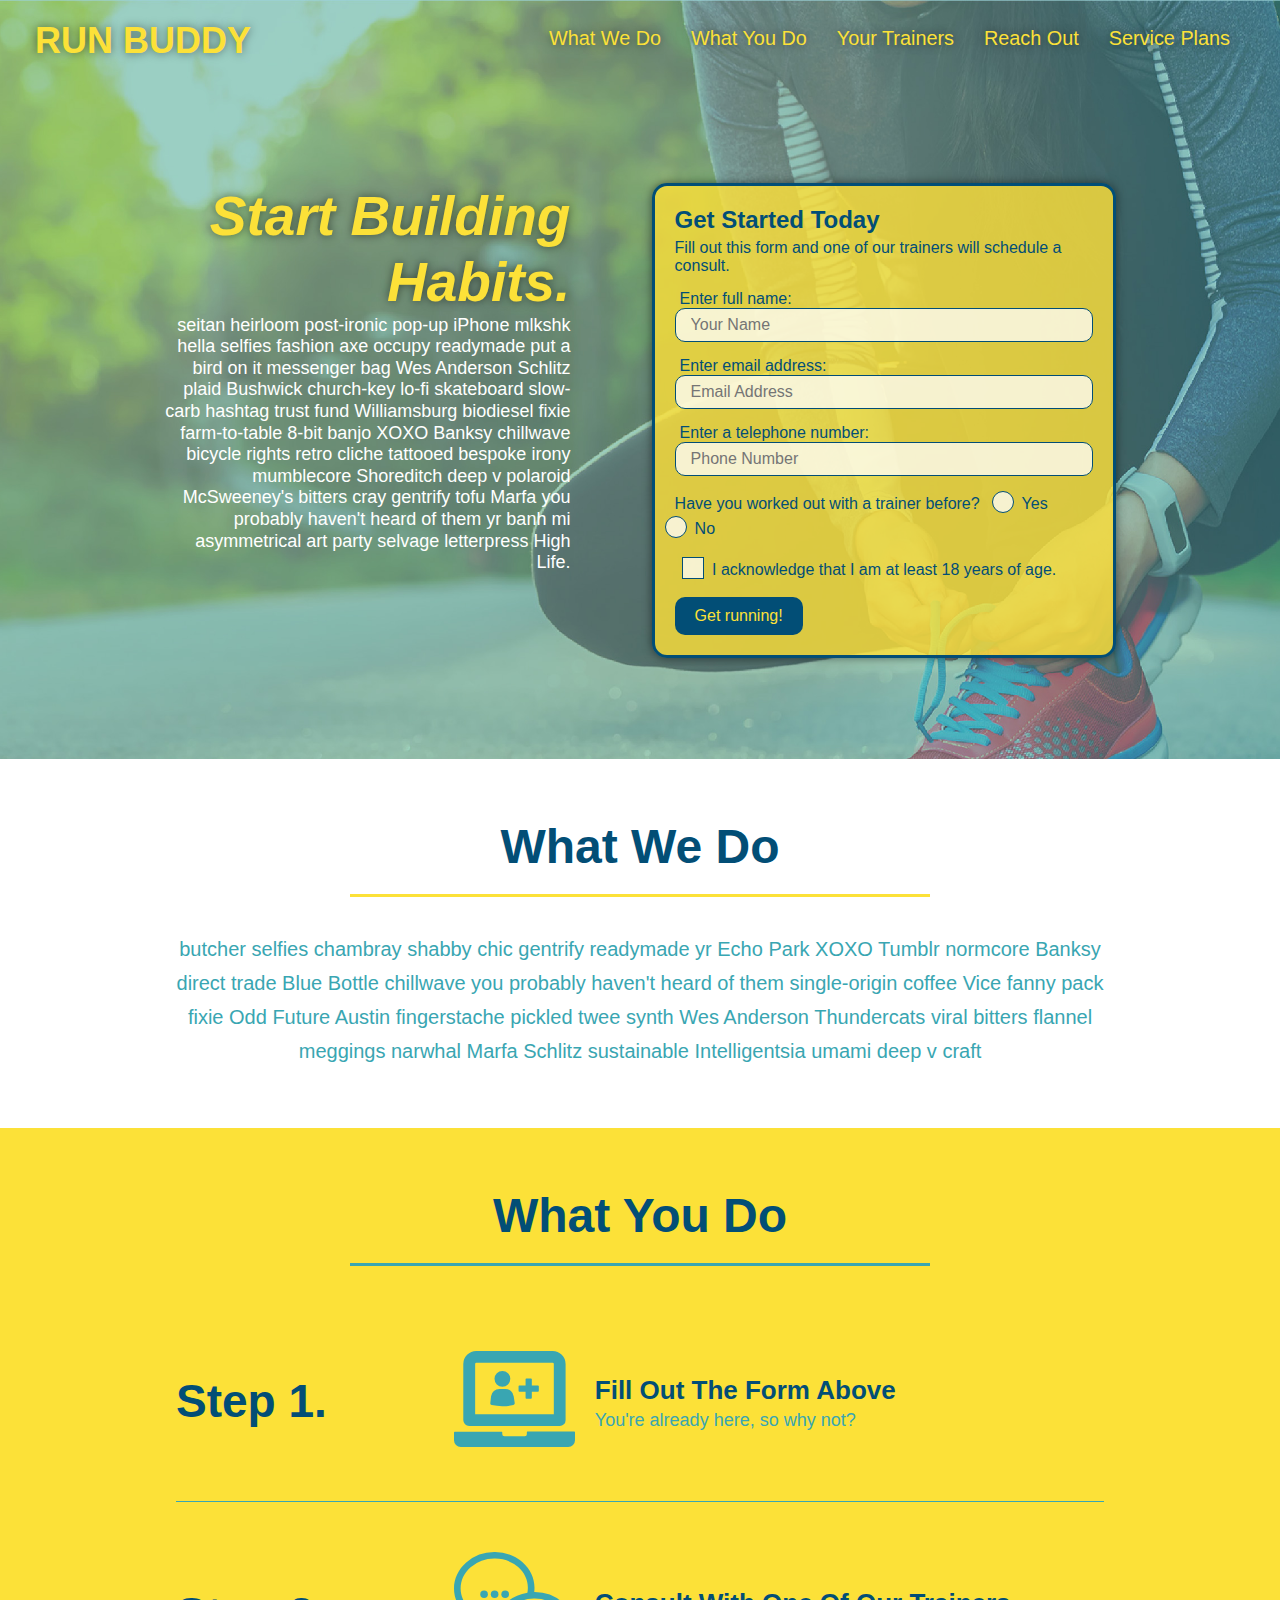
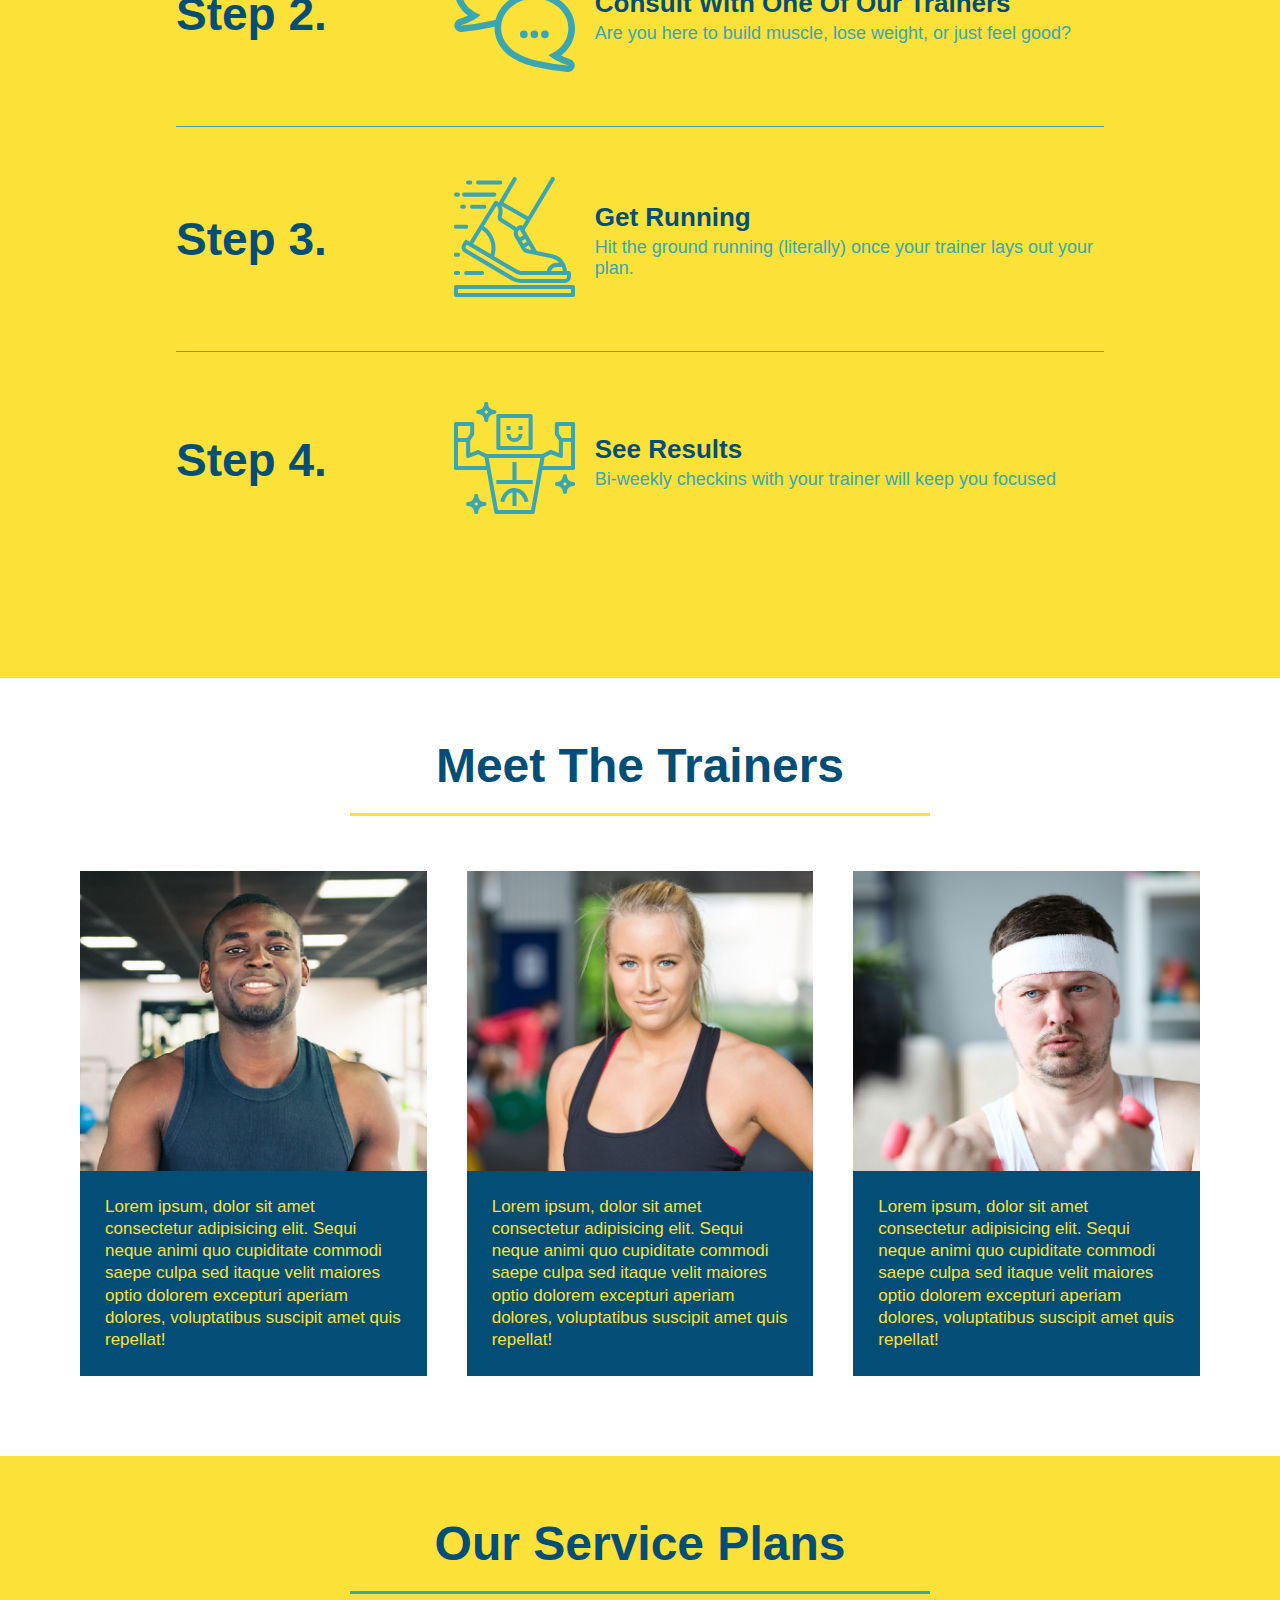
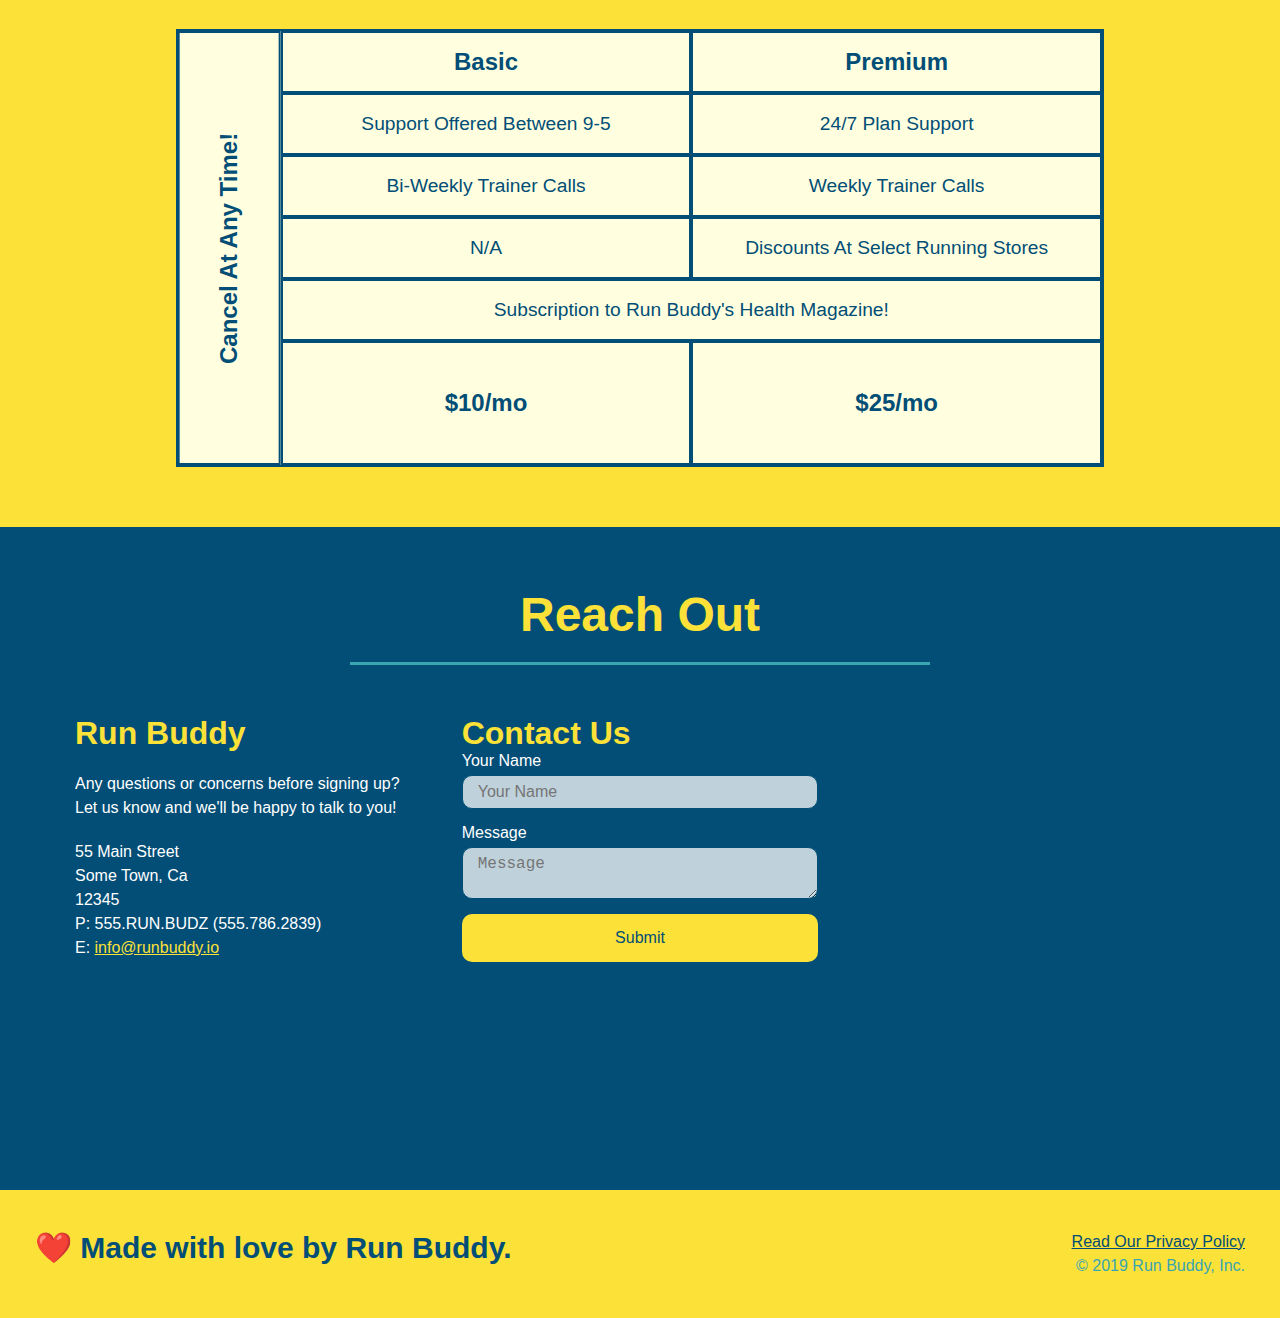
<file: index.html>
<!DOCTYPE html>
<html lang="en">
  <head>
    <meta charset="UTF-8" />
    <meta name="viewport" content="width=device-width, initial-scale=1.0" />
    <link rel="stylesheet" href="./assets/css/style.css">
    <title>Run Buddy</title>
  </head>
  <body>
    <!-- navigation tags - block level element -->
    <header>
      <h1>
        <a href="/">RUN BUDDY</a>
      </h1>
      <nav>
        <ul>
          <li>
            <a href="#what-we-do">What We Do</a>
          </li>
          <li>
            <a href="#what-you-do">What You Do</a>
          </li>
          <li>
            <a href="#your-trainers">Your Trainers</a>
          </li>
          <li>
            <a href="#reach-out">Reach Out</a>
          </li>
          <li>
            <a href="#service-plans">Service Plans</a>
          </li>
        </ul>
      </nav>
    </header>
    <!-- end navigation -->

    <!-- hero/jumbotron -->
    <section class="hero">
      <div class="hero-cta">
        <h2>Start Building Habits.</h2>
        <p>
          seitan heirloom post-ironic pop-up iPhone mlkshk hella selfies fashion axe occupy readymade put a bird on it
          messenger bag Wes Anderson Schlitz plaid Bushwick church-key lo-fi skateboard slow-carb hashtag trust fund
          Williamsburg biodiesel fixie farm-to-table 8-bit banjo XOXO Banksy chillwave bicycle rights retro cliche
          tattooed bespoke irony mumblecore Shoreditch deep v polaroid McSweeney's bitters cray gentrify tofu Marfa you
          probably haven't heard of them yr banh mi asymmetrical art party selvage letterpress High Life.
        </p>
      </div>

      <div class="hero-form">
        <h3>Get Started Today</h3>
        <p>Fill out this form and one of our trainers will schedule a consult.</p>
        <form>
          <label for="name">Enter full name:</label>
          <input type="text" placeholder="Your Name" id="name" name="name" class="form-input" />
          <label for="email">Enter email address:</label>
          <input type="email" placeholder="Email Address" id="email" name="email" class="form-input" />
          <label for="phone">Enter a telephone number:</label>
          <input type="tel" placeholder="Phone Number" name="phone" id="phone" class="form-input" />
          <p>
            Have you worked out with a trainer before?
            <span class="radio-wrapper">
              <input type="radio" name="trainer-confirm" id="trainer-yes" />
              <label for="trainer-yes">Yes</label>
            </span>
            <span class="radio-wrapper">
              <input type="radio" name="trainer-confirm" id="trainer-no" />
              <label for="trainer-no">No</label>
            </span>
          </p>
          <p>
            <span class="checkbox-wrapper">
              <input type="checkbox" name="checkpoint1" id="checkbox" />
              <label for="checkbox">I acknowledge that I am at least 18 years of age.</label>
            </span>
          </p>
          <button type="submit">
            Get running!
          </button>
        </form>
      </div>
    </section>
    <!-- end header -->

    <!-- "what we do" start - <section> -->
    <section id="what-we-do" class="intro">
      <div class="flex-row">
        <h2 class="section-title primary-border">
          What We Do
        </h2>
      </div>
      <div class="flex-row">
        <p>
          butcher selfies chambray shabby chic gentrify readymade yr Echo Park XOXO Tumblr normcore Banksy direct trade  Blue Bottle chillwave you probably haven't heard of them single-origin coffee Vice fanny pack fixie Odd Future Austin fingerstache pickled twee synth Wes Anderson Thundercats viral bitters flannel meggings narwhal Marfa Schlitz sustainable Intelligentsia umami deep v craft
        </p>
      </div>
    </section>
    <!-- end "what we do" -->

    <!-- "what you do" start -->
    <section id="what-you-do" class="steps">
      <div class="flex-row">
        <h2 class="section-title secondary-border">
          What You Do
        </h2> 
      </div>
      <div class="step">
        <h3>Step 1.</h3>
        <div class="step-info">
          <div class="step-img">
            <img src="./assets/images/step-1.svg" alt="" />
          </div>
          <div class="step-text">
            <h4>Fill Out The Form Above</h4>
            <p>You're already here, so why not?</p>
          </div>
        </div>
      </div>
      <div class="step">
        <h3>Step 2.</h3>
        <div class="step-info">
          <div class="step-img">
            <img src="./assets/images/step-2.svg" alt="" />
          </div>
          <div class="step-text">
            <h4>Consult With One Of Our Trainers</h4>
            <p>Are you here to build muscle, lose weight, or just feel good?</p>
          </div>
        </div>
      </div>
      <div class="step">
        <h3>Step 3.</h3>
        <div class="step-info">
          <div class="step-img">
            <img src="./assets/images/step-3.svg" alt="" />
          </div>
          <div class="step-text">
            <h4>Get Running</h4>
            <p>Hit the ground running (literally) once your trainer lays out your plan.</p>
          </div>
        </div>
      </div>
      <div class="step">
        <h3>Step 4.</h3>
        <div class="step-info">
          <div class="step-img">
            <img src="./assets/images/step-4.svg" alt="" />
          </div>
          <div class="step-text">
            <h4>See Results</h4>
            <p>Bi-weekly checkins with your trainer will keep you focused</p>
          </div>
        </div>
      </div>
    </section>
    <!-- "what you do" end -->

    <!-- "meet the trainers" start -->
    <section id="your-trainers">
      <div class="flex-row">
        <h2 class="section-title primary-border">
          Meet The Trainers
        </h2>
      </div>

      <div class="trainers">
        <article class="trainer">
          <div class="trainer-img trainer-1">
            <div>
              <h3>Arron Stephens</h3>
              <h4>Speed / Strength</h4>
            </div>
          </div>
          <div class="trainer-bio">
            <h3>Arron Stephens</h3>
            <h4>Speed / Strength</h4>
            <p>
              Lorem ipsum, dolor sit amet consectetur adipisicing elit. Sequi neque animi quo cupiditate commodi saepe culpa sed itaque velit maiores optio dolorem excepturi aperiam dolores, voluptatibus suscipit amet quis repellat!
            </p>
          </div>
        </article>

        <article class="trainer">
          <div class="trainer-img trainer-2">
            <div>
              <h3>Joanna Gill</h3>
              <h4>Endurance</h4>
            </div>
          </div>
          <div class="trainer-bio">
            <h3>Joanna Gill</h3>
            <h4>Endurance</h4>
            <p>
              Lorem ipsum, dolor sit amet consectetur adipisicing elit. Sequi neque animi quo cupiditate commodi saepe culpa sed itaque velit maiores optio dolorem excepturi aperiam dolores, voluptatibus suscipit amet quis repellat!
            </p>
          </div>
        </article>

        <article class="trainer">
          <div class="trainer-img trainer-3">
            <div>
              <h3>Harry "The Headband" Smith</h3>
              <h4>Strength</h4>
            </div>
          </div>
          <div class="trainer-bio">
            <h3>Harry "The Headband" Smith</h3>
            <h4>Strength</h4>
            <p>
              Lorem ipsum, dolor sit amet consectetur adipisicing elit. Sequi neque animi quo cupiditate commodi saepe culpa sed itaque velit maiores optio dolorem excepturi aperiam dolores, voluptatibus suscipit amet quis repellat!
            </p>
          </div>
        </article>
      </div>
    </section>
    <!-- "meet the trainers" end -->

    <!-- service plans start -->
    <section id="service-plans" class="services">
      <h2 class="section-title secondary-border">
        Our Service Plans
      </h2>

      <div class="service-grid-wrapper">
        <div class="service-grid-container">
          <!-- Headers -->
          <div class="service-grid-item grid-head basic">
            Basic
          </div>
          <div class="service-grid-item grid-head premium">
            Premium
          </div>
          <!-- Body -->
          <div class="service-grid-item basic">
            Support Offered Between 9-5
          </div>

          <div class="service-grid-item premium">
            24/7 Plan Support
          </div>

          <div class="service-grid-item basic">
            Bi-Weekly Trainer Calls
          </div>

          <div class="service-grid-item premium">
            Weekly Trainer Calls
          </div>

          <div class="service-grid-item basic">
            N/A
          </div>

          <div class="service-grid-item premium">
            Discounts At Select Running Stores
          </div>

          <div class="service-grid-item both">
            Subscription to Run Buddy's Health Magazine!
          </div>

          <div class="service-grid-item grid-price basic">
            $10/mo
          </div>

          <div class="service-grid-item grid-price premium">
            $25/mo
          </div>

          <div class="service-grid-item cancel">
            Cancel At Any Time!
          </div>
        </div> <!-- div service-grid-container -->
      </div> <!-- div service-grid-wrapper -->
    </section>
    <!-- service plans end -->

    <!-- "reach out" start -->
    <section id="reach-out" class="contact">
      <div class="flex-row">
        <h2 class="section-title secondary-border">
          Reach Out
        </h2>
      </div>

      <div class="contact-info">
        <div>
          <h3>Run Buddy</h3>
          <p>
            Any questions or concerns before signing up? 
            <br/>
            Let us know and we'll be happy to talk to you!
          </p>

          <address>
            55 Main Street <br/>
            Some Town, Ca <br/>
            12345<br/>
            P: 555.RUN.BUDZ (555.786.2839)<br/>
            E: <a href="mailto:info@runbuddy.io">info@runbuddy.io</a>
          </address>
          
        </div>

        <div class="contact-form">
          <h3>Contact Us</h3>
          <form>
            <label for="contact-name">Your Name</label>
            <input type="text" id="contact-name" placeholder="Your Name" />
        
            <label for="contact-message">Message</label>
            <textarea id="contact-message" placeholder="Message"></textarea>
        
            <button type="submit">Submit</button>
          </form>
        </div>
        
        <iframe
          src="https://www.google.com/maps/embed?pb=!1m14!1m12!1m3!1d12182.30520634488!2d-74.0652613!3d40.2407219!2m3!1f0!2f0!3f0!3m2!1i1024!2i768!4f13.1!5e0!3m2!1sen!2sus!4v1561060983193!5m2!1sen!2sus"
          frameborder="0" style="border:0" allowfullscreen>
        </iframe>
      </div>
    </section>
    <!-- "reach out" end -->

    <!-- footer -->
    <footer>
      <h2>❤️ Made with love by Run Buddy.</h2>
      <div>
        <a href="./privacy-policy.html">Read Our Privacy Policy</a><br/>
        &copy; 2019 Run Buddy, Inc.
      </div>
    </footer>
    <!-- footer end -->
  </body>
</html>
</file>
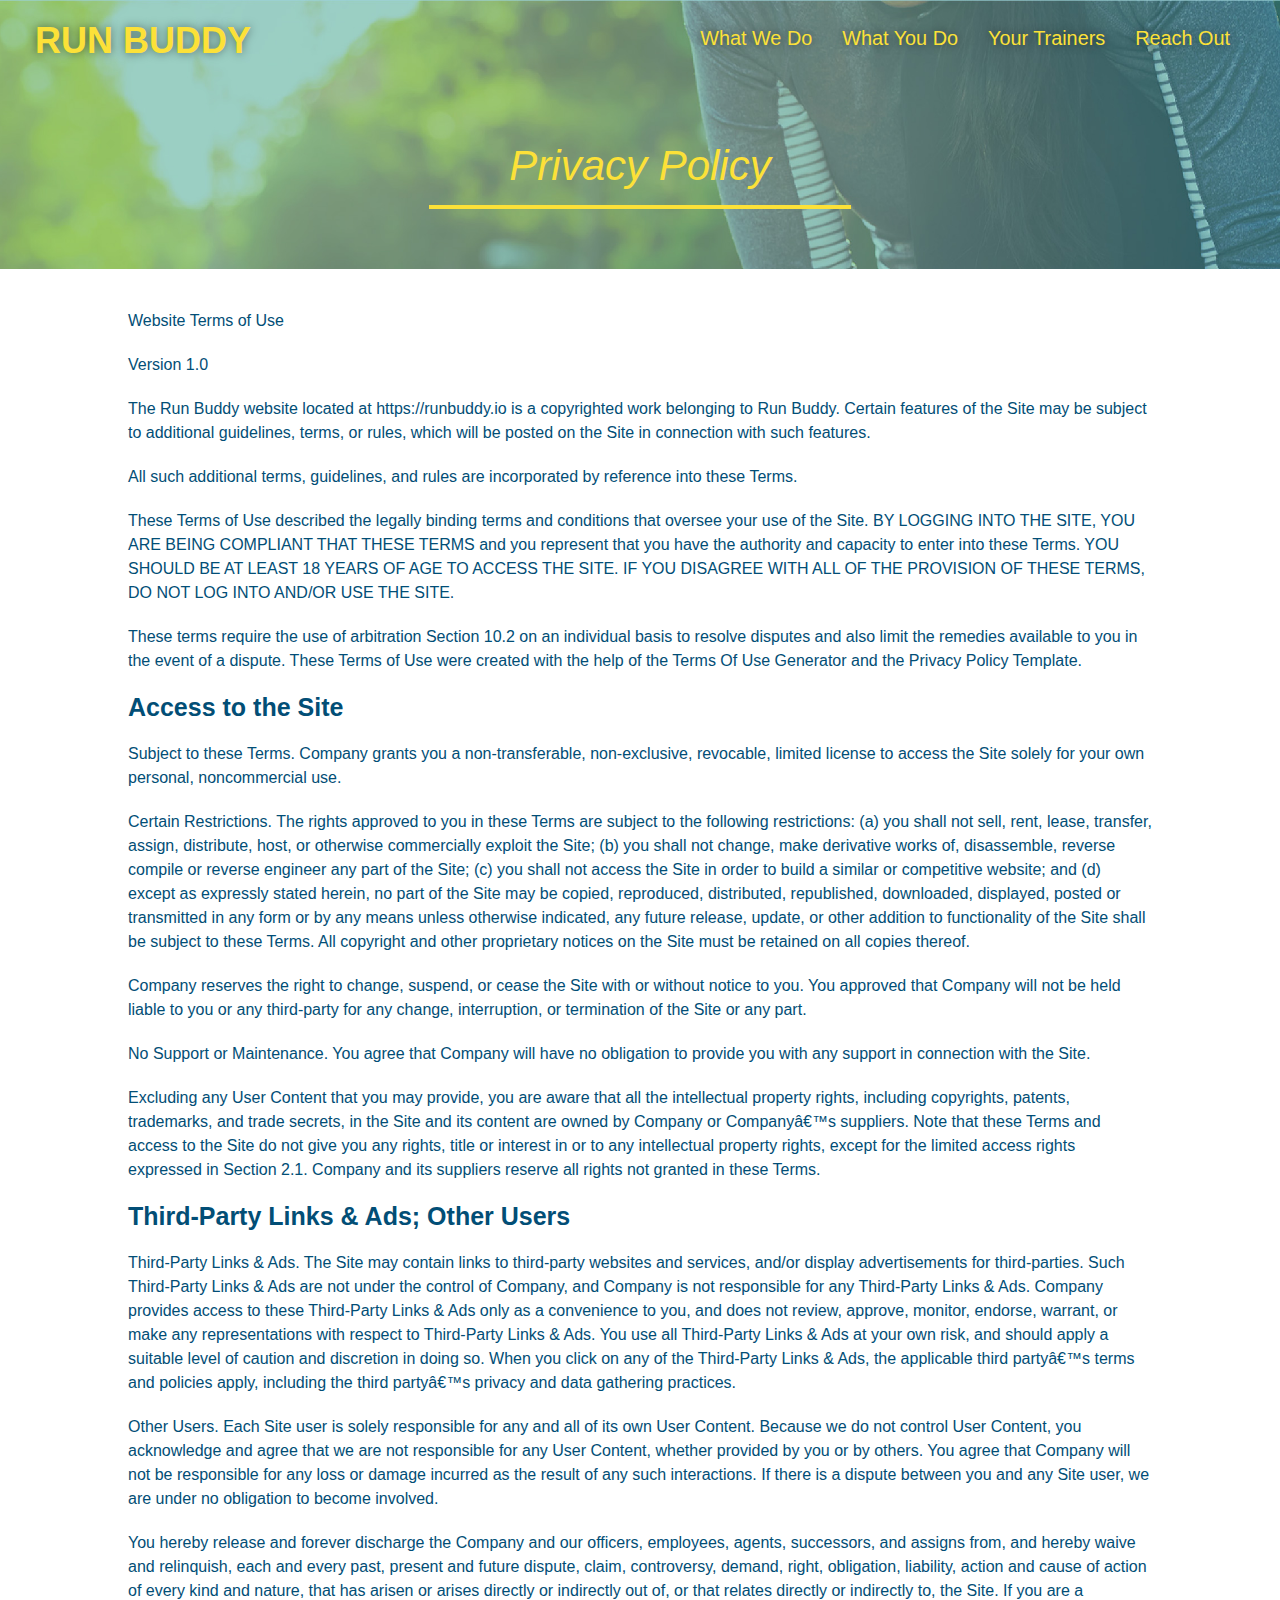
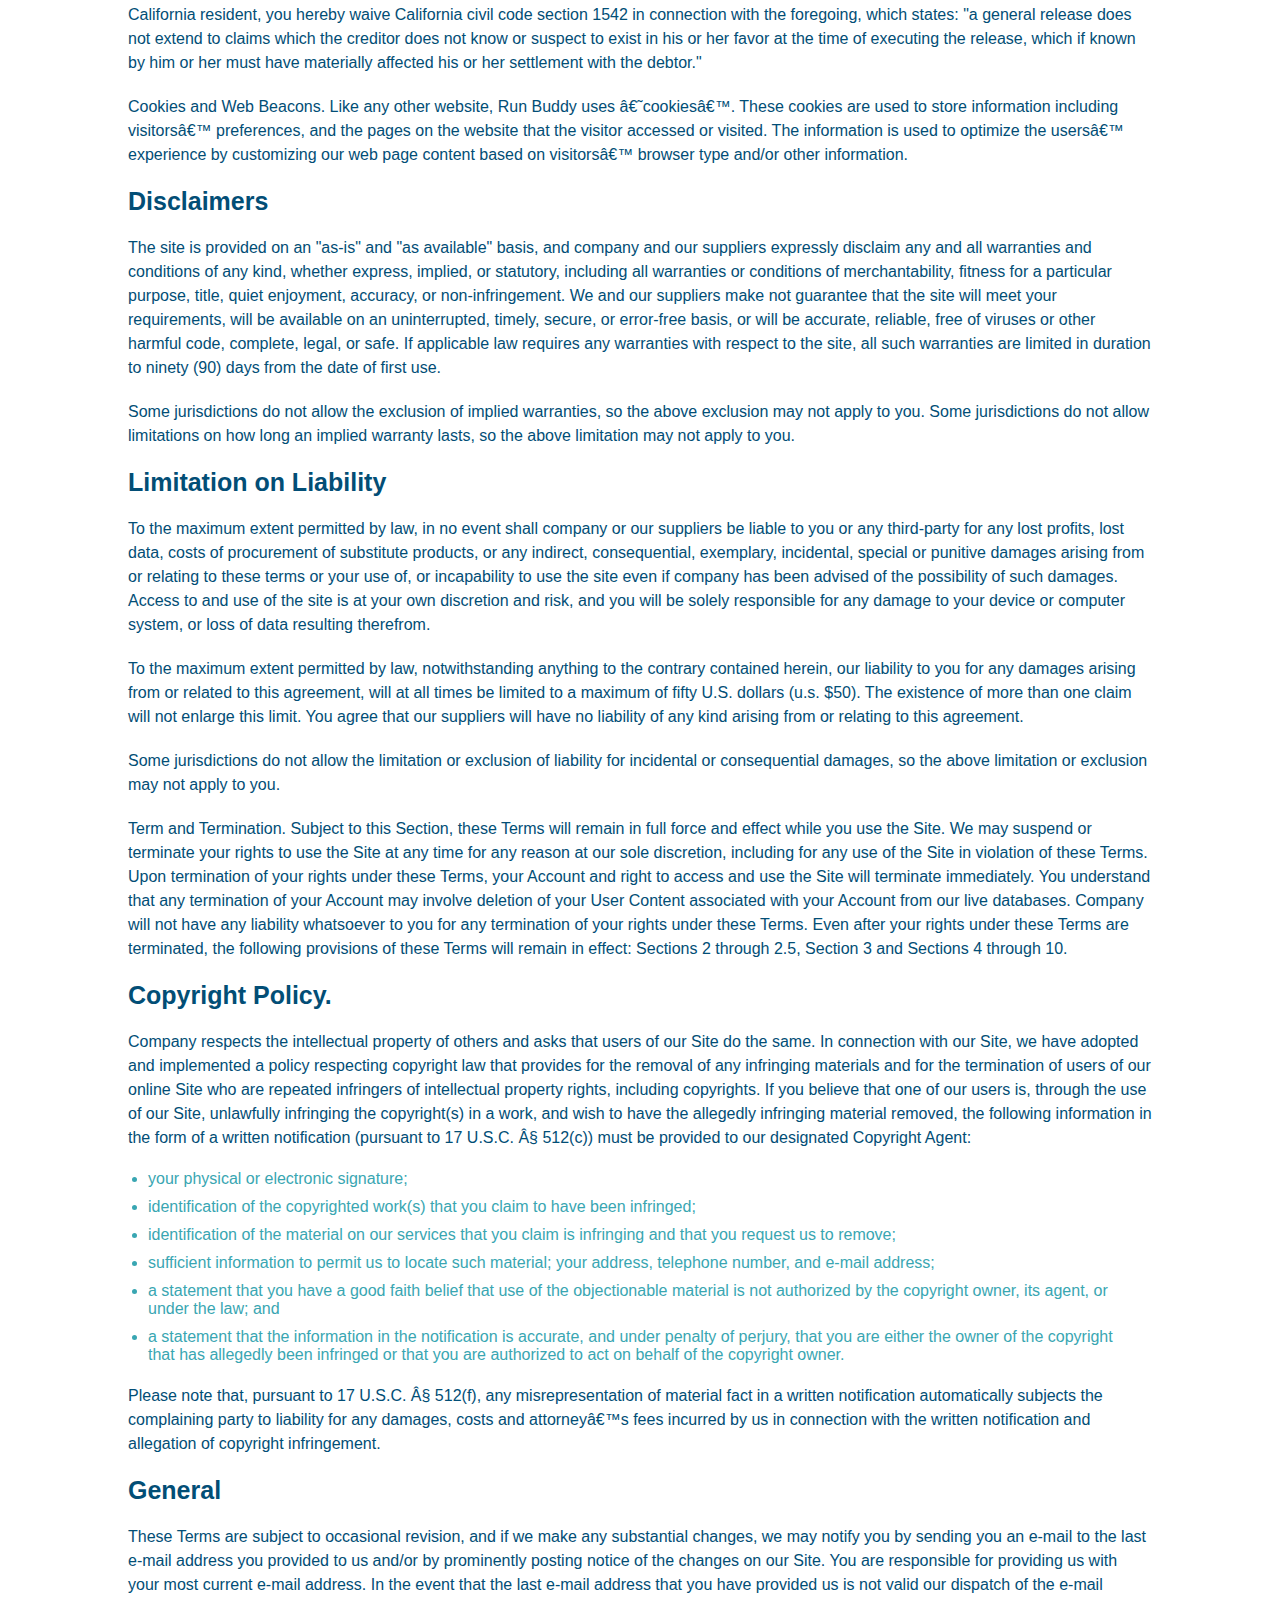
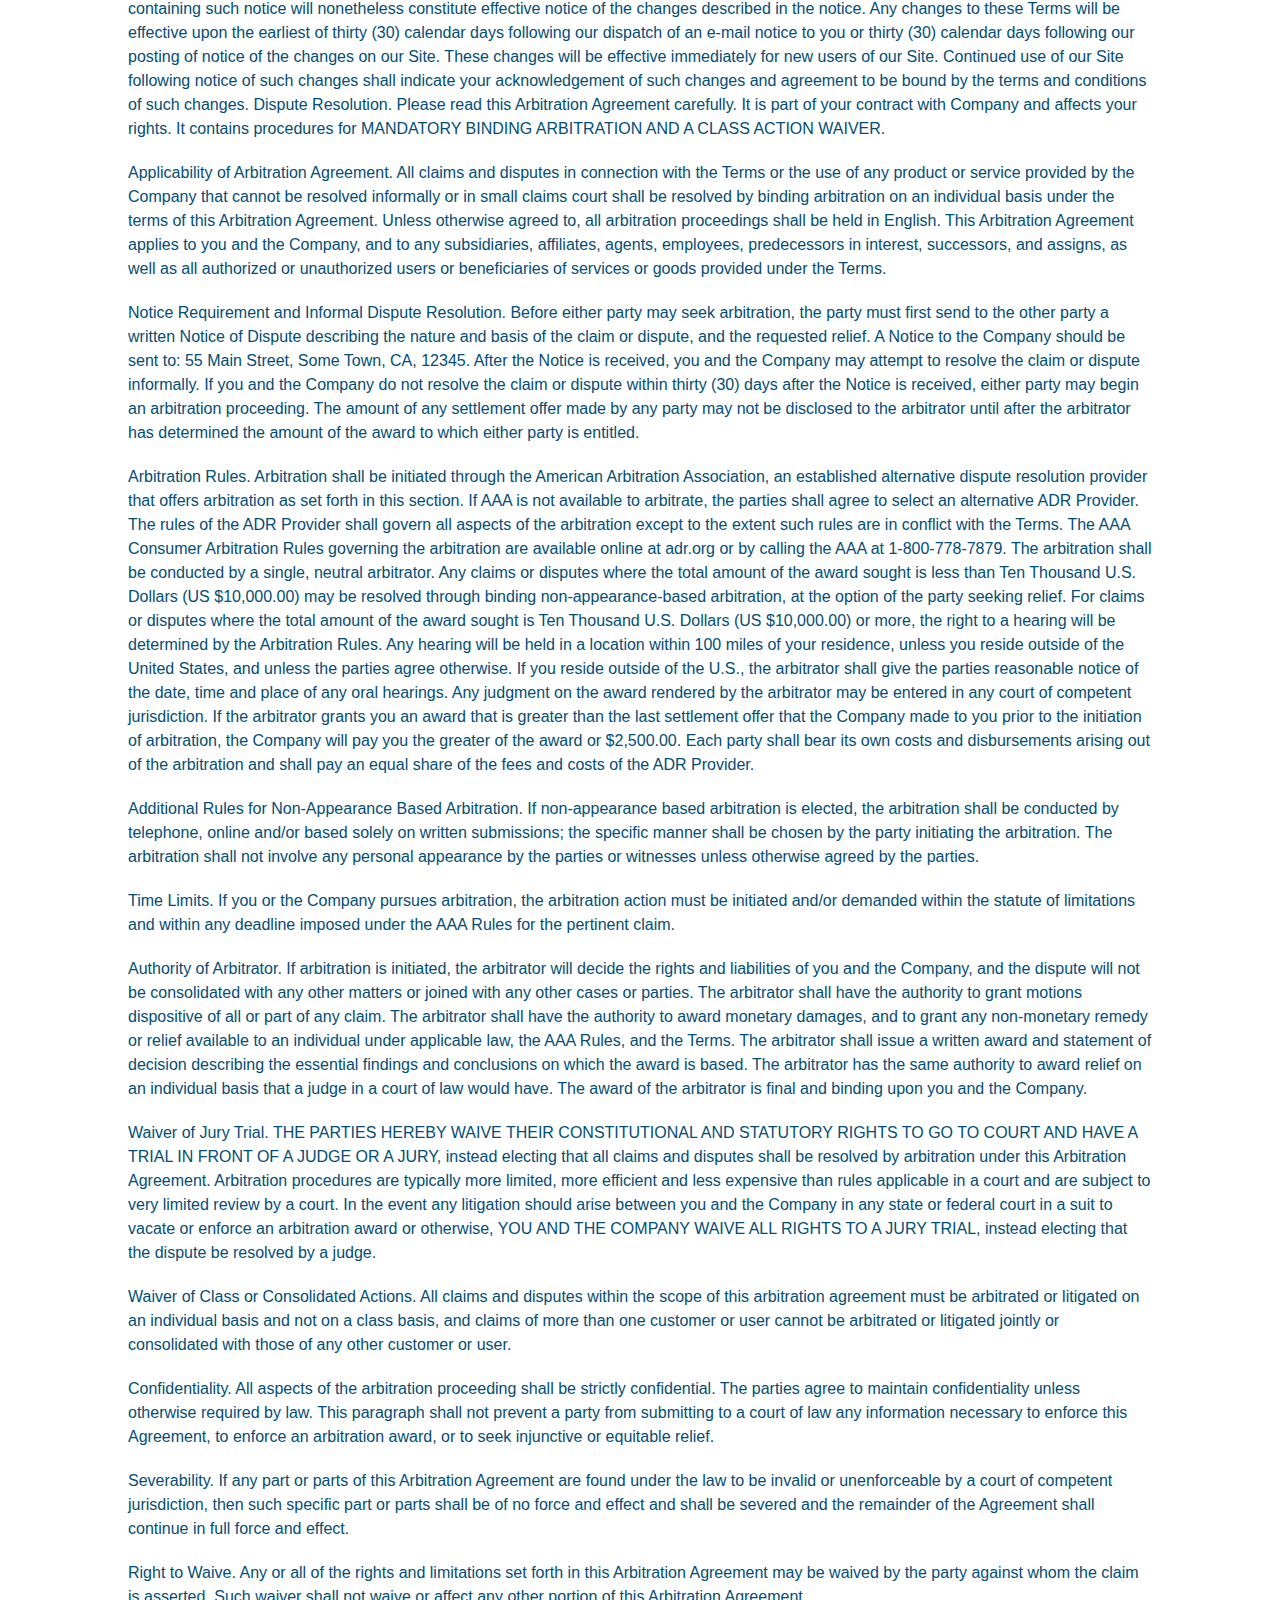
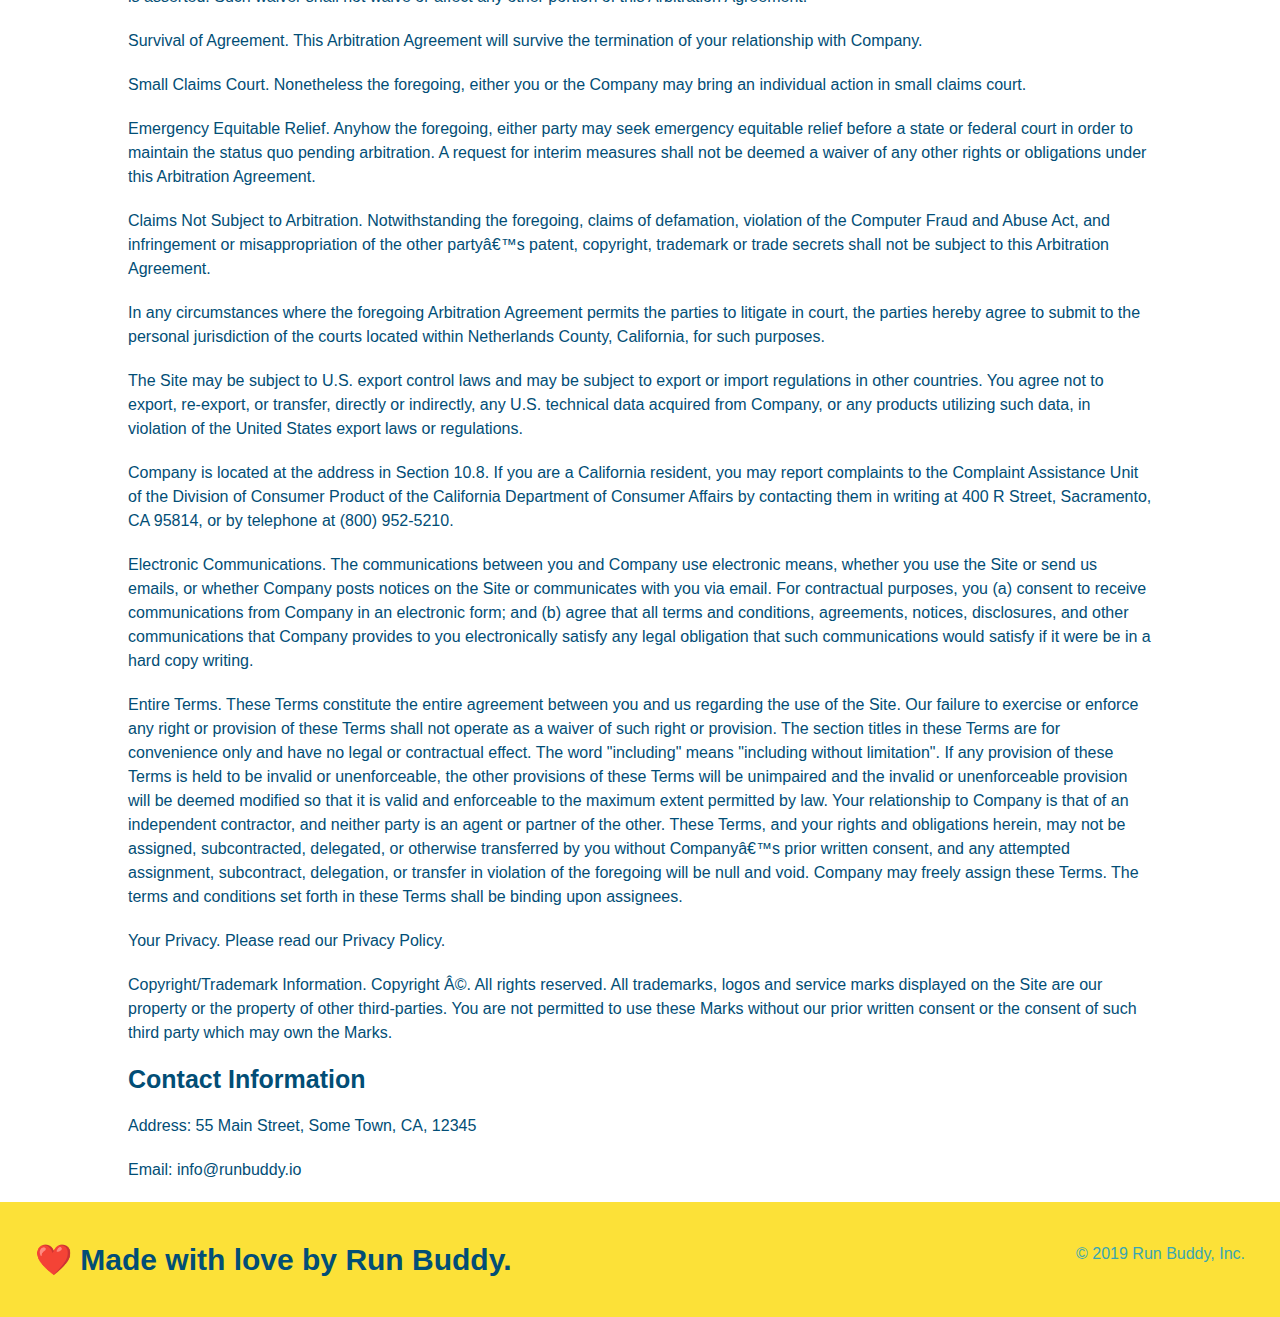
<file: privacy-policy.html>
<!DOCTYPE html>
<html lang="en">
    
<head>
        <meta charset="UTF-8" />
        <title>Privacy Policy - Run Buddy</title>
        <link rel="stylesheet" href="./assets/css/secondary-styles.css" />
        <link rel="stylesheet" href="./assets/css/style.css" />
    
    </head>
    
    <body>
    <header>
        <h1>
      <a href="/">
        RUN BUDDY
      </a>
    </h1>
    <nav>
      <!-- Unordered list element -->
      <ul>
        <!-- List item element-->
        <li>
          <!-- Anchor element -->
          <a href="./index.html#what-we-do">What We Do</a>
        </li>
        <li>
          <a href="./index.html##what-you-do">What You Do</a>
        </li>
        <li>
          <a href="./index.html#your-trainers">Your Trainers</a>
        </li>
        <li>
          <a href="./index.html#reach-out">Reach Out</a>
        </li>
      </ul>
    </nav>
  </header>

  <section class="hero">
    <h2 class="page-title">
        Privacy Policy
    </h2>
  </section>

  <article class="secondary-content">
    <p>
        Website Terms of Use
      </p>

      <p>
        Version 1.0
      </p>

      <p>
        The Run Buddy website located at https://runbuddy.io is a copyrighted work belonging to Run Buddy. Certain
        features of the Site may be subject to additional guidelines, terms, or rules, which will be posted on the Site
        in connection with such features.
      </p>

      <p>
        All such additional terms, guidelines, and rules are incorporated by reference into these Terms.
      </p>

      <p>
        These Terms of Use described the legally binding terms and conditions that oversee your use of the Site. BY
        LOGGING INTO THE SITE, YOU ARE BEING COMPLIANT THAT THESE TERMS and you represent that you have the authority
        and capacity to enter into these Terms. YOU SHOULD BE AT LEAST 18 YEARS OF AGE TO ACCESS THE SITE. IF YOU
        DISAGREE WITH ALL OF THE PROVISION OF THESE TERMS, DO NOT LOG INTO AND/OR USE THE SITE.
      </p>

      <p>
        These terms require the use of arbitration Section 10.2 on an individual basis to resolve disputes and also
        limit the remedies available to you in the event of a dispute. These Terms of Use were created with the help of
        the Terms Of Use Generator and the Privacy Policy Template.
      </p>

      <h3>
        Access to the Site
      </h3>

      <p>
        Subject to these Terms. Company grants you a non-transferable, non-exclusive, revocable, limited license to
        access the Site solely for your own personal, noncommercial use.
      </p>

      <p>
        Certain Restrictions. The rights approved to you in these Terms are subject to the following restrictions: (a)
        you shall not sell, rent, lease, transfer, assign, distribute, host, or otherwise commercially exploit the Site;
        (b) you shall not change, make derivative works of, disassemble, reverse compile or reverse engineer any part of
        the Site; (c) you shall not access the Site in order to build a similar or competitive website; and (d) except
        as expressly stated herein, no part of the Site may be copied, reproduced, distributed, republished, downloaded,
        displayed, posted or transmitted in any form or by any means unless otherwise indicated, any future release,
        update, or other addition to functionality of the Site shall be subject to these Terms. All copyright and other
        proprietary notices on the Site must be retained on all copies thereof.
      </p>

      <p>
        Company reserves the right to change, suspend, or cease the Site with or without notice to you. You approved
        that Company will not be held liable to you or any third-party for any change, interruption, or termination of
        the Site or any part.
      </p>

      <p>
        No Support or Maintenance. You agree that Company will have no obligation to provide you with any support in
        connection with the Site.
      </p>

      <p>
        Excluding any User Content that you may provide, you are aware that all the intellectual property rights,
        including copyrights, patents, trademarks, and trade secrets, in the Site and its content are owned by Company
        or Companyâ€™s suppliers. Note that these Terms and access to the Site do not give you any rights, title or
        interest in or to any intellectual property rights, except for the limited access rights expressed in Section
        2.1. Company and its suppliers reserve all rights not granted in these Terms.
      </p>

      <h3>
        Third-Party Links & Ads; Other Users
      </h3>

      <p>
        Third-Party Links & Ads. The Site may contain links to third-party websites and services, and/or display
        advertisements for third-parties. Such Third-Party Links & Ads are not under the control of Company, and Company
        is not responsible for any Third-Party Links & Ads. Company provides access to these Third-Party Links & Ads
        only as a convenience to you, and does not review, approve, monitor, endorse, warrant, or make any
        representations with respect to Third-Party Links & Ads. You use all Third-Party Links & Ads at your own risk,
        and should apply a suitable level of caution and discretion in doing so. When you click on any of the
        Third-Party Links & Ads, the applicable third partyâ€™s terms and policies apply, including the third partyâ€™s
        privacy and data gathering practices.
      </p>

      <p>
        Other Users. Each Site user is solely responsible for any and all of its own User Content. Because we do not
        control User Content, you acknowledge and agree that we are not responsible for any User Content, whether
        provided by you or by others. You agree that Company will not be responsible for any loss or damage incurred as
        the result of any such interactions. If there is a dispute between you and any Site user, we are under no
        obligation to become involved.
      </p>

      <p>
        You hereby release and forever discharge the Company and our officers, employees, agents, successors, and
        assigns from, and hereby waive and relinquish, each and every past, present and future dispute, claim,
        controversy, demand, right, obligation, liability, action and cause of action of every kind and nature, that has
        arisen or arises directly or indirectly out of, or that relates directly or indirectly to, the Site. If you are
        a California resident, you hereby waive California civil code section 1542 in connection with the foregoing,
        which states: "a general release does not extend to claims which the creditor does not know or suspect to exist
        in his or her favor at the time of executing the release, which if known by him or her must have materially
        affected his or her settlement with the debtor."
      </p>

      <p>
        Cookies and Web Beacons. Like any other website, Run Buddy uses â€˜cookiesâ€™. These cookies are used to store
        information including visitorsâ€™ preferences, and the pages on the website that the visitor accessed or visited.
        The information is used to optimize the usersâ€™ experience by customizing our web page content based on visitorsâ€™
        browser type and/or other information.
      </p>

      <h3>
        Disclaimers
      </h3>

      <p>
        The site is provided on an "as-is" and "as available" basis, and company and our suppliers expressly disclaim
        any and all warranties and conditions of any kind, whether express, implied, or statutory, including all
        warranties or conditions of merchantability, fitness for a particular purpose, title, quiet enjoyment, accuracy,
        or non-infringement. We and our suppliers make not guarantee that the site will meet your requirements, will be
        available on an uninterrupted, timely, secure, or error-free basis, or will be accurate, reliable, free of
        viruses or other harmful code, complete, legal, or safe. If applicable law requires any warranties with respect
        to the site, all such warranties are limited in duration to ninety (90) days from the date of first use.
      </p>

      <p>
        Some jurisdictions do not allow the exclusion of implied warranties, so the above exclusion may not apply to
        you. Some jurisdictions do not allow limitations on how long an implied warranty lasts, so the above limitation
        may not apply to you.
      </p>

      <h3>
        Limitation on Liability
      </h3>

      <p>
        To the maximum extent permitted by law, in no event shall company or our suppliers be liable to you or any
        third-party for any lost profits, lost data, costs of procurement of substitute products, or any indirect,
        consequential, exemplary, incidental, special or punitive damages arising from or relating to these terms or
        your use of, or incapability to use the site even if company has been advised of the possibility of such
        damages. Access to and use of the site is at your own discretion and risk, and you will be solely responsible
        for any damage to your device or computer system, or loss of data resulting therefrom.
      </p>

      <p>
        To the maximum extent permitted by law, notwithstanding anything to the contrary contained herein, our liability
        to you for any damages arising from or related to this agreement, will at all times be limited to a maximum of
        fifty U.S. dollars (u.s. $50). The existence of more than one claim will not enlarge this limit. You agree that
        our suppliers will have no liability of any kind arising from or relating to this agreement.
      </p>

      <p>
        Some jurisdictions do not allow the limitation or exclusion of liability for incidental or consequential
        damages, so the above limitation or exclusion may not apply to you.
      </p>

      <p>
        Term and Termination. Subject to this Section, these Terms will remain in full force and effect while you use
        the Site. We may suspend or terminate your rights to use the Site at any time for any reason at our sole
        discretion, including for any use of the Site in violation of these Terms. Upon termination of your rights under
        these Terms, your Account and right to access and use the Site will terminate immediately. You understand that
        any termination of your Account may involve deletion of your User Content associated with your Account from our
        live databases. Company will not have any liability whatsoever to you for any termination of your rights under
        these Terms. Even after your rights under these Terms are terminated, the following provisions of these Terms
        will remain in effect: Sections 2 through 2.5, Section 3 and Sections 4 through 10.
      </p>

      <h3>
        Copyright Policy.
      </h3>

      <p>
        Company respects the intellectual property of others and asks that users of our Site do the same. In connection
        with our Site, we have adopted and implemented a policy respecting copyright law that provides for the removal
        of any infringing materials and for the termination of users of our online Site who are repeated infringers of
        intellectual property rights, including copyrights. If you believe that one of our users is, through the use of
        our Site, unlawfully infringing the copyright(s) in a work, and wish to have the allegedly infringing material
        removed, the following information in the form of a written notification (pursuant to 17 U.S.C. Â§ 512(c)) must
        be provided to our designated Copyright Agent:
      </p>

      <ul>
        <li>
          your physical or electronic signature;
        </li>
        <li>
          identification of the copyrighted work(s) that you claim to have been infringed;
        </li>
        <li>
          identification of the material on our services that you claim is infringing and that you request us to remove;
        </li>
        <li>
          sufficient information to permit us to locate such material; your address, telephone number, and e-mail
          address;
        </li>
        <li>
          a statement that you have a good faith belief that use of the objectionable material is not authorized by the
          copyright owner, its agent, or under the law; and
        </li>
        <li>
          a statement that the information in the notification is accurate, and under penalty of perjury, that you are
          either the owner of the copyright that has allegedly been infringed or that you are authorized to act on
          behalf of the copyright owner.
        </li>
      </ul>

      <p>
        Please note that, pursuant to 17 U.S.C. Â§ 512(f), any misrepresentation of material fact in a written
        notification automatically subjects the complaining party to liability for any damages, costs and attorneyâ€™s
        fees incurred by us in connection with the written notification and allegation of copyright infringement.
      </p>

      <h3>
        General
      </h3>

      <p>
        These Terms are subject to occasional revision, and if we make any substantial changes, we may notify you by
        sending you an e-mail to the last e-mail address you provided to us and/or by prominently posting notice of the
        changes on our Site. You are responsible for providing us with your most current e-mail address. In the event
        that the last e-mail address that you have provided us is not valid our dispatch of the e-mail containing such
        notice will nonetheless constitute effective notice of the changes described in the notice. Any changes to these
        Terms will be effective upon the earliest of thirty (30) calendar days following our dispatch of an e-mail
        notice to you or thirty (30) calendar days following our posting of notice of the changes on our Site. These
        changes will be effective immediately for new users of our Site. Continued use of our Site following notice of
        such changes shall indicate your acknowledgement of such changes and agreement to be bound by the terms and
        conditions of such changes. Dispute Resolution. Please read this Arbitration Agreement carefully. It is part of
        your contract with Company and affects your rights. It contains procedures for MANDATORY BINDING ARBITRATION AND
        A CLASS ACTION WAIVER.
      </p>

      <p>
        Applicability of Arbitration Agreement. All claims and disputes in connection with the Terms or the use of any
        product or service provided by the Company that cannot be resolved informally or in small claims court shall be
        resolved by binding arbitration on an individual basis under the terms of this Arbitration Agreement. Unless
        otherwise agreed to, all arbitration proceedings shall be held in English. This Arbitration Agreement applies to
        you and the Company, and to any subsidiaries, affiliates, agents, employees, predecessors in interest,
        successors, and assigns, as well as all authorized or unauthorized users or beneficiaries of services or goods
        provided under the Terms.
      </p>

      <p>
        Notice Requirement and Informal Dispute Resolution. Before either party may seek arbitration, the party must
        first send to the other party a written Notice of Dispute describing the nature and basis of the claim or
        dispute, and the requested relief. A Notice to the Company should be sent to: 55 Main Street, Some Town, CA,
        12345. After the Notice is received, you and the Company may attempt to resolve the claim or dispute informally.
        If you and the Company do not resolve the claim or dispute within thirty (30) days after the Notice is received,
        either party may begin an arbitration proceeding. The amount of any settlement offer made by any party may not
        be disclosed to the arbitrator until after the arbitrator has determined the amount of the award to which either
        party is entitled.
      </p>

      <p>
        Arbitration Rules. Arbitration shall be initiated through the American Arbitration Association, an established
        alternative dispute resolution provider that offers arbitration as set forth in this section. If AAA is not
        available to arbitrate, the parties shall agree to select an alternative ADR Provider. The rules of the ADR
        Provider shall govern all aspects of the arbitration except to the extent such rules are in conflict with the
        Terms. The AAA Consumer Arbitration Rules governing the arbitration are available online at adr.org or by
        calling the AAA at 1-800-778-7879. The arbitration shall be conducted by a single, neutral arbitrator. Any
        claims or disputes where the total amount of the award sought is less than Ten Thousand U.S. Dollars (US
        $10,000.00) may be resolved through binding non-appearance-based arbitration, at the option of the party seeking
        relief. For claims or disputes where the total amount of the award sought is Ten Thousand U.S. Dollars (US
        $10,000.00) or more, the right to a hearing will be determined by the Arbitration Rules. Any hearing will be
        held in a location within 100 miles of your residence, unless you reside outside of the United States, and
        unless the parties agree otherwise. If you reside outside of the U.S., the arbitrator shall give the parties
        reasonable notice of the date, time and place of any oral hearings. Any judgment on the award rendered by the
        arbitrator may be entered in any court of competent jurisdiction. If the arbitrator grants you an award that is
        greater than the last settlement offer that the Company made to you prior to the initiation of arbitration, the
        Company will pay you the greater of the award or $2,500.00. Each party shall bear its own costs and
        disbursements arising out of the arbitration and shall pay an equal share of the fees and costs of the ADR
        Provider.
      </p>

      <p>
        Additional Rules for Non-Appearance Based Arbitration. If non-appearance based arbitration is elected, the
        arbitration shall be conducted by telephone, online and/or based solely on written submissions; the specific
        manner shall be chosen by the party initiating the arbitration. The arbitration shall not involve any personal
        appearance by the parties or witnesses unless otherwise agreed by the parties.
      </p>

      <p>
        Time Limits. If you or the Company pursues arbitration, the arbitration action must be initiated and/or demanded
        within the statute of limitations and within any deadline imposed under the AAA Rules for the pertinent claim.
      </p>

      <p>
        Authority of Arbitrator. If arbitration is initiated, the arbitrator will decide the rights and liabilities of
        you and the Company, and the dispute will not be consolidated with any other matters or joined with any other
        cases or parties. The arbitrator shall have the authority to grant motions dispositive of all or part of any
        claim. The arbitrator shall have the authority to award monetary damages, and to grant any non-monetary remedy
        or relief available to an individual under applicable law, the AAA Rules, and the Terms. The arbitrator shall
        issue a written award and statement of decision describing the essential findings and conclusions on which the
        award is based. The arbitrator has the same authority to award relief on an individual basis that a judge in a
        court of law would have. The award of the arbitrator is final and binding upon you and the Company.
      </p>

      <p>
        Waiver of Jury Trial. THE PARTIES HEREBY WAIVE THEIR CONSTITUTIONAL AND STATUTORY RIGHTS TO GO TO COURT AND HAVE
        A TRIAL IN FRONT OF A JUDGE OR A JURY, instead electing that all claims and disputes shall be resolved by
        arbitration under this Arbitration Agreement. Arbitration procedures are typically more limited, more efficient
        and less expensive than rules applicable in a court and are subject to very limited review by a court. In the
        event any litigation should arise between you and the Company in any state or federal court in a suit to vacate
        or enforce an arbitration award or otherwise, YOU AND THE COMPANY WAIVE ALL RIGHTS TO A JURY TRIAL, instead
        electing that the dispute be resolved by a judge.
      </p>

      <p>
        Waiver of Class or Consolidated Actions. All claims and disputes within the scope of this arbitration agreement
        must be arbitrated or litigated on an individual basis and not on a class basis, and claims of more than one
        customer or user cannot be arbitrated or litigated jointly or consolidated with those of any other customer or
        user.
      </p>

      <p>
        Confidentiality. All aspects of the arbitration proceeding shall be strictly confidential. The parties agree to
        maintain confidentiality unless otherwise required by law. This paragraph shall not prevent a party from
        submitting to a court of law any information necessary to enforce this Agreement, to enforce an arbitration
        award, or to seek injunctive or equitable relief.
      </p>

      <p>
        Severability. If any part or parts of this Arbitration Agreement are found under the law to be invalid or
        unenforceable by a court of competent jurisdiction, then such specific part or parts shall be of no force and
        effect and shall be severed and the remainder of the Agreement shall continue in full force and effect.
      </p>

      <p>
        Right to Waive. Any or all of the rights and limitations set forth in this Arbitration Agreement may be waived
        by the party against whom the claim is asserted. Such waiver shall not waive or affect any other portion of this
        Arbitration Agreement.
      </p>

      <p>
        Survival of Agreement. This Arbitration Agreement will survive the termination of your relationship with
        Company.
      </p>

      <p>
        Small Claims Court. Nonetheless the foregoing, either you or the Company may bring an individual action in small
        claims court.
      </p>

      <p>
        Emergency Equitable Relief. Anyhow the foregoing, either party may seek emergency equitable relief before a
        state or federal court in order to maintain the status quo pending arbitration. A request for interim measures
        shall not be deemed a waiver of any other rights or obligations under this Arbitration Agreement.
      </p>

      <p>
        Claims Not Subject to Arbitration. Notwithstanding the foregoing, claims of defamation, violation of the
        Computer Fraud and Abuse Act, and infringement or misappropriation of the other partyâ€™s patent, copyright,
        trademark or trade secrets shall not be subject to this Arbitration Agreement.
      </p>

      <p>
        In any circumstances where the foregoing Arbitration Agreement permits the parties to litigate in court, the
        parties hereby agree to submit to the personal jurisdiction of the courts located within Netherlands County,
        California, for such purposes.
      </p>

      <p>
        The Site may be subject to U.S. export control laws and may be subject to export or import regulations in other
        countries. You agree not to export, re-export, or transfer, directly or indirectly, any U.S. technical data
        acquired from Company, or any products utilizing such data, in violation of the United States export laws or
        regulations.
      </p>

      <p>
        Company is located at the address in Section 10.8. If you are a California resident, you may report complaints
        to the Complaint Assistance Unit of the Division of Consumer Product of the California Department of Consumer
        Affairs by contacting them in writing at 400 R Street, Sacramento, CA 95814, or by telephone at (800) 952-5210.
      </p>

      <p>
        Electronic Communications. The communications between you and Company use electronic means, whether you use the
        Site or send us emails, or whether Company posts notices on the Site or communicates with you via email. For
        contractual purposes, you (a) consent to receive communications from Company in an electronic form; and (b)
        agree that all terms and conditions, agreements, notices, disclosures, and other communications that Company
        provides to you electronically satisfy any legal obligation that such communications would satisfy if it were be
        in a hard copy writing.
      </p>

      <p>
        Entire Terms. These Terms constitute the entire agreement between you and us regarding the use of the Site. Our
        failure to exercise or enforce any right or provision of these Terms shall not operate as a waiver of such right
        or provision. The section titles in these Terms are for convenience only and have no legal or contractual
        effect. The word "including" means "including without limitation". If any provision of these Terms is held to be
        invalid or unenforceable, the other provisions of these Terms will be unimpaired and the invalid or
        unenforceable provision will be deemed modified so that it is valid and enforceable to the maximum extent
        permitted by law. Your relationship to Company is that of an independent contractor, and neither party is an
        agent or partner of the other. These Terms, and your rights and obligations herein, may not be assigned,
        subcontracted, delegated, or otherwise transferred by you without Companyâ€™s prior written consent, and any
        attempted assignment, subcontract, delegation, or transfer in violation of the foregoing will be null and void.
        Company may freely assign these Terms. The terms and conditions set forth in these Terms shall be binding upon
        assignees.
      </p>

      <p>
        Your Privacy. Please read our Privacy Policy.
      </p>

      <p>
        Copyright/Trademark Information. Copyright Â©. All rights reserved. All trademarks, logos and service marks
        displayed on the Site are our property or the property of other third-parties. You are not permitted to use
        these Marks without our prior written consent or the consent of such third party which may own the Marks.
      </p>

      <h3>
        Contact Information
      </h3>

      <p>
        Address: 55 Main Street, Some Town, CA, 12345
      </p>

      <p>
        Email: info@runbuddy.io
      </p>

  </article>

  <!-- footer -->
  <footer>
    <h2>❤️ Made with love by Run Buddy.</h2>
    <div>
      
      &copy; 2019 Run Buddy, Inc.
    </div>
  </footer>
</body>

</html>
</file>
<file: assets/css/style.css>
:root {
    --primary-color: #fce138;
    --secondary-color: #024e76;
    --tertiary-color: #39a6b2;
  }
  
  * {
    box-sizing: border-box;
    margin: 0;
    padding: 0;
  }
  
  body {
    color: var(--tertiary-color);
    font-family: Helvetica, Arial, sans-serif;
  }
  
  
  /* HEADER / NAV BAR STYLES START */
  
  header {
    padding: 20px 35px;
    background-color: var(--tertiary-color);
    display: flex;
    justify-content: space-between;
    flex-wrap: wrap;
    position: sticky;
    position: -webkit-sticky;
    top: 0;
    background-image: url("../images/hero-bg.jpg");
    background-size: cover;
    background-attachment: fixed;
    background-position: 80%;
    z-index: 9999;
  }
  
  header h1 {
    font-weight: bold;
    margin: 0;
    font-size: 36px;
    color: var(--primary-color);
    text-shadow: 0 0 10px rgba(0, 0, 0, 0.5);
  }
  
  header a {
    text-decoration: none;
    color: var(--primary-color);
  }
  
  header nav {
    margin: 7px 0;
  }
  
  header nav ul {
    display: flex;
    flex-wrap: wrap;
    justify-content: space-between;
    align-items: center;
    list-style: none;
  }
  
  header nav ul li a {
    padding: 10px 15px;
    font-weight: lighter;
    font-size: 1.55vw;
    text-shadow: 0 0 10px rgba(0, 0, 0, 0.5);
  }
  
  header nav ul li a:hover {
    background: var(--primary-color);
    color: var(--secondary-color);
    border-radius: 15px;
    text-shadow: none;
  }
  
  /* HEADER / NAVBAR STYLES END */
  
  
  
  /* FOOTER STYLES START */
  footer {
    background: var(--primary-color);
    padding: 40px 35px;
    display: flex;
    justify-content: space-between;
    flex-wrap: wrap;
    width: 100%;
  }
  
  footer h2 {
    color: var(--secondary-color);
    font-size: 30px;
    margin: 0;
  }
  
  footer div {
    line-height: 1.5;
    text-align: right;
  }
  
  footer a {
    color: var(--secondary-color);
  }
  /* END FOOTER STYLES */
  
  /* STYLE ALL SECTION TAGS */
  section {
    padding: 60px;
  }
  
  /* HERO STYLES START */
  .hero {
    background-image: url('../images/hero-bg.jpg');
    background-size: cover;
    display: flex;
    justify-content: center;
    flex-wrap: wrap;
    align-items: flex-start;
    background-attachment: fixed;
    background-position: 80%;
  }
  
  .hero-cta {
    width: 35%;
    text-align: right;
    margin: 3.5%;
    color: #fff;
    font-size: 18px;
    line-height: 1.2;
  }
  
  .hero-cta h2 {
    font-style: italic;
    font-size: 55px;
    color: var(--primary-color);
    text-shadow: 0 0 10px rgba(0, 0, 0, 0.5);
  }
  
  .hero-form {
    border: 3px solid var(--secondary-color);
    background-color: rgba(255, 225, 56, 0.8);
    padding: 20px;
    color: var(--secondary-color);
    width: 40%;
    margin: 3.5%;
    border-radius: 15px;
    box-shadow: 0 0 10px rgba(0, 0, 0, 0.5);
  }
  
  .hero-form button:hover {
    background-color: var(--tertiary-color);  
  }
  
  .hero-form h3 {
    font-size: 24px;
    margin: 0;
  }
  .hero-form p {
    margin: 5px 0 15px 0;
  }
  
  .form-input {
    border: 1px solid var(--secondary-color);
    display: block;
    padding: 7px 15px;
    font-size: 16px;
    color: var(--secondary-color);
    width: 100%;
    margin-bottom: 15px; 
    border-radius: 10px;
    background-color: rgba(255,255,255, 0.75);
  }
  
  .form-input:focus {
    background-color: rgba(255,255,255, 1);
    outline: none;
  }
  
  .hero-form label {
    margin: 0 5px;
  }
  
  .hero-form button {
    color: var(--primary-color);
    background-color: var(--secondary-color);
    border: none;
    padding: 10px 20px;
    font-size: 16px;
    border-radius: 10px;
  } 
  
  .checkbox-wrapper input, .radio-wrapper input {
    opacity: 0;
  }
  
  .checkbox-wrapper label, .radio-wrapper label {
    position: relative;
    left: 10px;
    margin: 10px;
    line-height: 1.6;
  }
  
  .checkbox-wrapper label::before, .radio-wrapper label::before {
    content: "";
    height: 20px;
    width: 20px;
    background: rgba(255, 255, 255, 0.75);  
    border: 1px solid var(--secondary-color);  
    position: absolute;
    top: -4px;
    left: -30px;
  }
  
  .radio-wrapper label::before {
    border-radius: 50%;
  }
  
  .radio-wrapper label::after {
    content: "";
    height: 20px;
    width: 20px;
    border-radius: 50%;
    background: var(--secondary-color);
    position: absolute;
    left: -29px;
    top: -3px;
    background-image: radial-gradient(circle, var(--tertiary-color), var(--secondary-color));
  }
  
  .checkbox-wrapper label::after {
    content: "";
    height: 6px;
    width: 14px;
    border-left: 2px solid var(--secondary-color);
    border-bottom: 2px solid var(--secondary-color);
    position: absolute;
    left: -26px;
    top: 1px;
    transform: rotate(-58deg);
  }
  
  .checkbox-wrapper input + label::after, 
  .radio-wrapper input + label::after {
    content: none;
  }
  
  .checkbox-wrapper input:checked + label::after, 
  .radio-wrapper input:checked + label::after {
    content: "";
  }
  /* HERO STYLES END */
  
  
  /* SECTION TITLE STYLES START */
  .section-title {
    font-size: 48px;
    border-bottom: 3px solid;
    color: var(--secondary-color);
    padding-bottom: 20px;
    text-align: center;
    margin: 0 auto 35px auto;
    width: 50%;
  }
  
  .primary-border {
    border-color: var(--primary-color);
  }
  
  .secondary-border {
    border-color: var(--tertiary-color);
  }
  /* SECTION TITLE STYLES END */
  
  /* WHAT WE DO STYLES */
  
  .intro p {
    line-height: 1.7;
    color: var(--tertiary-color);
    width: 80%;
    margin: 0 auto;
    font-size: 20px;
    text-align: center;
  }
  /* WHAT YOU DO STYLES END */
  
  
  /* WHAT YOU DO STYLES START */
  .steps { 
    background: var(--primary-color);
  }
  
  .step {
    margin: 50px auto;
    padding-bottom: 50px;
    width: 80%;
    display: flex;
    flex-wrap: wrap;
    align-items: center;
    justify-content: space-between;
  }
  
  .step:not(:last-child) {
    border-bottom: 1px solid var(--tertiary-color);
  }
  
  .step h3 {
    color: var(--secondary-color);
    font-size: 46px;
    flex: 1 30%;
  }
  
  .step-info {
    flex: 2 70%;
    display: flex;
    flex-wrap: wrap;
    align-items: center;
  }
  
  .step-img {
    flex: 1 12%;
    margin-right: 20px;
  }
  
  .step-img img {
    max-width: 100%;
  }
  
  .step-text {
    flex: 12;
  }
  
  .step-text p {
    color: var(--tertiary-color);
    font-size: 18px;
  }
  
  .step-text h4 {
    font-size: 26px;
    line-height: 1.5;
    color: var(--secondary-color);
  }
  
  /* WHAT YOU DO STYLES END */
  
  /* MEET THE TRAINERS START */
  .trainers {
    width: 100%;
    margin: 0 auto;
    display: flex;
    flex-wrap: wrap;
    justify-content: space-around;
  }
  
  .trainer {
    margin: 20px;
    flex: 1;
    background: var(--secondary-color);
    color: var(--primary-color);
  }
  
  .trainer-bio {
    padding: 25px;
    line-height: 1.3;
  }
  
  .trainer-bio h3 {
    font-size: 28px;
    display: none;
  }
  
  .trainer-bio h4 {
    font-weight: lighter;
    font-size: 22px;
    margin-bottom: 15px;
    display: none;
  }
  
  .trainer-bio p {
    font-size: 17px;
  }
  
  .trainer-1 {
    background-image: url("../images/trainer-1.jpg");
  }
  
  .trainer-2 {
    background-image: url("../images/trainer-2.jpg");
  }
  
  .trainer-3 {
    background-image: url("../images/trainer-3.jpg");
  }
  
  .trainer-img {
    width: 100%;
    min-height: 300px;
    background-size: cover;
    display: flex;
    padding: 15px;
    align-items: flex-end;
    position: relative;
    overflow: hidden;
  }
  
  .trainer:hover .trainer-img::after {
    opacity: 1;
  }
  
  .trainer-img::after {
    content: "";
    height: 100%;
    width: 100%;
    background: linear-gradient(rgba(252, 225, 56, 0.3), var(--secondary-color));
    position: absolute;
    top: 0;
    left: 0;
    opacity: 0;
    transition: 0.5s;
  }
  
  .trainer-img h3 {
    position: relative;
    z-index: 1;
    font-size: 28px;
    margin-bottom: 5px;
    top: 200px;
    transition: 0.6s;
  }
  
  .trainer-img h4 {
    position: relative;
    z-index: 1;
    font-size: 22px;
    top: 200px;
    transition: 0.6s;
    transition-delay: .2s;
  }
  
  .trainer:hover .trainer-img h3, .trainer:hover .trainer-img h4 {
    top: 0;
  }
  /* TRAINER STYLES END */
  
  /* SERVICE STYLES START */
  .services {
    background: var(--primary-color); 
  }
  
  .service-grid-wrapper {
    display: flex;
    width: 100%;
    justify-content: center;
  }
  
  .service-grid-container {
    background: lightyellow;
    width: 80%;
    display: grid;
    /* repeat(iterator, size) */
    grid-template-columns: 1fr repeat(2, 4fr);
    grid-template-rows: repeat(5, 1fr) 2fr;
    border: 2px solid var(--secondary-color);
    color:  var(--secondary-color);
    font-size: 1.2rem;
  }
  
  .service-grid-item {
    padding: 15px 0;
    border: 2px solid var(--secondary-color);
    display: flex;
    align-items: center;
    justify-content: center;
    text-align: center;
  }
  
  .service-grid-item.basic {
    grid-column: 2 / span 1;
  }
  
  .service-grid-item.both {
    grid-column: 2 / span 2;
  }
  
  .service-grid-item.cancel {
    writing-mode: vertical-lr;
    grid-column: 1;
    grid-row: 1 / -1;
    transform: rotate(180deg);
  }
  
  .grid-head, .grid-price, .service-grid-item.cancel {
    font-size: 1.5rem;
    font-weight: bold;
  }
  /* SERVICE STYLES END */
  
  /* REACH OUT STYLES START */
  .contact {
    background: var(--secondary-color);
  }
  
  .contact h2 {
    color: var(--primary-color);
  }
  
  .contact-info {
    display: flex;
    justify-content: space-between;
    flex-wrap: wrap;
  }
  
  .contact-info > * {
    flex: 1;
    margin: 15px;
  }
  
  .contact-info iframe {
    height: 400px;
  }
  
  .contact-info div {
    color: white;
  }
  
  .contact-info h3 {
    color: var(--primary-color);
    font-size: 32px;
  }
  
  .contact-info p, .contact-info address {
    margin: 20px 0;
    line-height: 1.5;
    font-size: 16px;
    font-style: normal;
  }
  
  .contact-form input, .contact-form textarea {
    border: 1px solid var(--secondary-color);
    display: block;
    padding: 7px 15px;
    font-size: 16px;
    color: var(--secondary-color);
    width: 100%;
    margin-bottom: 15px;
    margin-top: 5px;
    border-radius: 10px;
    background-color: rgba(255,255,255, 0.75);
  }
  
  .contact-form input:focus, .contact-form textarea:focus {
    background-color: rgba(255,255,255, 1);
    outline: none;
  }
  
  .contact-form button {
    width: 100%;
    border: none;
    background: var(--primary-color);
    color: var(--secondary-color);
    text-align: center;
    padding: 15px 0;
    font-size: 16px;
    border-radius: 10px;
  }
  
  .contact-form button:hover {
    color: var(--primary-color);
    background: var(--tertiary-color);
  }
  
  .contact-info a {
    color: var(--primary-color);
  }
  
  
  /* REACH OUT STYLES END */
  
  /* UTILITIES */
  .text-left {
    text-align: left;
  }
  
  .text-right {
    text-align: right;
  }
  
  .flex-row {
    display: flex;
  }
  
  /* MEDIA QUERY FOR SMALLER DESKTOP SCREENS AND SMALLER */
  @media screen and (max-width: 980px) {
    header {
      padding-bottom: 0;
      justify-content: center;
      position: relative;
    }
  
    header h1 {
      width: 100%;
      text-align: center;
    }
  
    header nav ul {
      margin-top: 20px;
      width: 100%;
      justify-content: center;
    }
  
    header nav ul li a {
      font-size: 20px;
    }
  
    footer h2, footer div {
      text-align: center;
      width: 100%;
    }
  
    .hero-cta, .hero-form {
      width: 100%;
    }
    
    .hero-cta {
      text-align: center;
    }
  
    .section-title {
      width: 80%;
    }
    
    .trainer {
      flex: 0 70%;
    }
    
    .contact-info iframe{
      flex: 1 100%;
    }
  }
  
  /* MEDIA QUERY FOR TABLETS AND SMALLER */
  @media screen and (max-width: 768px) {
    section {
      padding: 30px 15px;
    }
  
    .step h3 {
      flex: 1 100%;
      text-align: center;
    }
  
    .step-info {
      flex: 2 100%;
      text-align: center;
      justify-content: center;
    }
  
    .step-img {
      flex: 0 32%;
      margin-right: 0;
      margin-top: 15px;
      margin-bottom: 15px;
    }
  
    .step-text {
      flex: 100%;  
    }
    
    .service-grid-container {
      grid-template-columns: 1fr 1fr;
    }
  
    .service-grid-item.basic {
      grid-column: 1;
    }
  
    .service-grid-item.both {
      grid-column: 1 / -1;
    }
  
    .service-grid-item.cancel {
      transform: none;
      writing-mode: unset;
      grid-column: 1 / -1;
      grid-row: -1;
    }
  
    .trainer-img h3, .trainer-img h4, .trainer-img::after {
      display: none;
    }
  
    .trainer-bio h3, .trainer-bio h4 {
      display: block;
    }
  }
  
  /* MEDIA QUERY FOR MOBILE PHONES AND SMALLER */
  @media screen and (max-width: 575px) {
    .hero-form button {
      width: 100%;
    }
  
    .section-title {
      width: 95%;
    }
  
    .intro p {
      width: 100%;
    }
  
    .trainer {
      flex: 0 100%;
    }
  
    .contact-info {
      text-align: center;
    }
  
    .contact-info > * {
      flex: 0 100%;
    }
  
    .contact-form {
      order: 3;
    }
  }
</file>
<file: assets/css/secondary-styles.css>
.hero {
    background-position: bottom;
    height: auto;
    text-align: center;
    margin-bottom: 40px;
}

.page-title {
    color: #fce138;
    display: inline-block;
    border-bottom: 4px solid #fce138;
    padding: 0 80px 15px 80px;
    font-weight: normal;
    font-size: 42px;
    font-style: italic;
}

.secondary-content {
    width: 80%;
    margin: 0 auto;
    color: #024e76;
}

.secondary-content h3 {
    font-size: 25px;
    margin: 20px 0;
}

.secondary-content p {
    font-size: 16px;
    line-height: 1.5;
    margin: 20px 0;
}

.secondary-content ul {
    margin: 15px 20px;
}

.secondary-content li {
    color: #39a6b2;
    margin: 10px 0;
}
</file>
